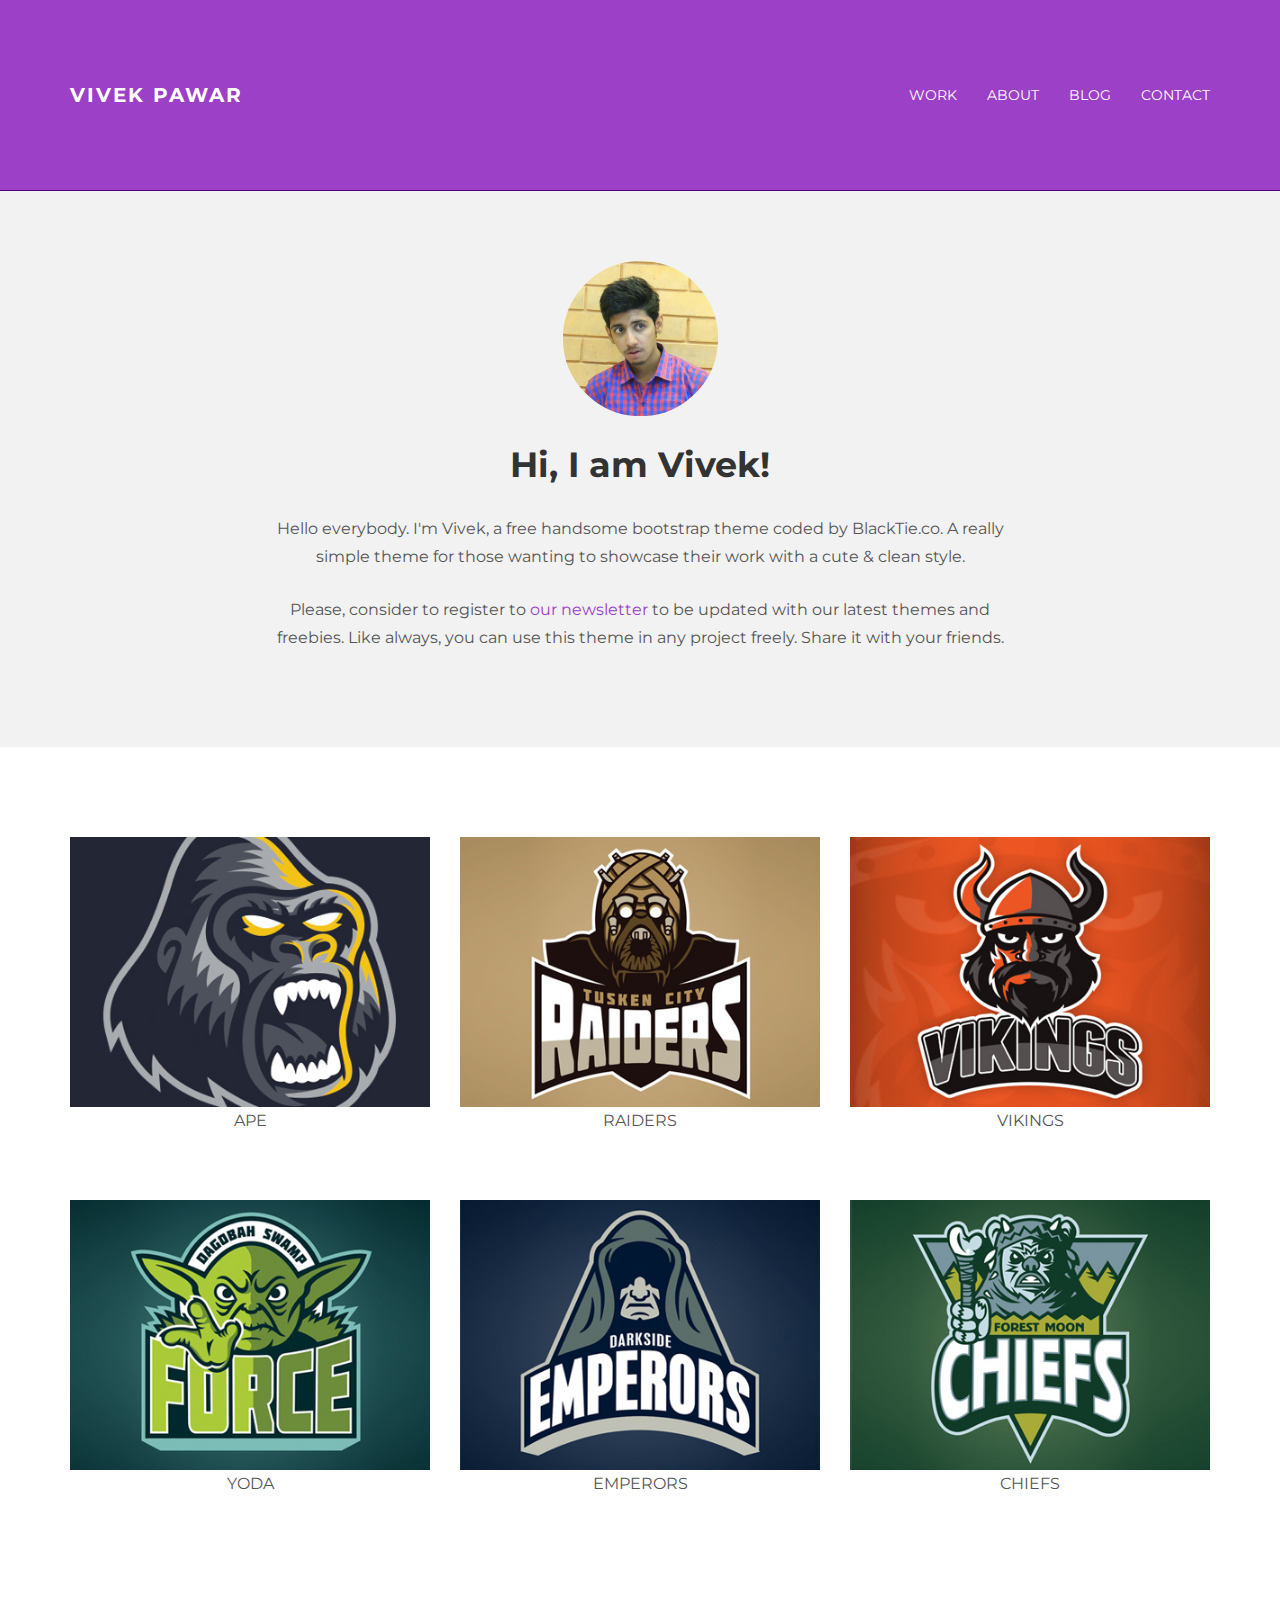
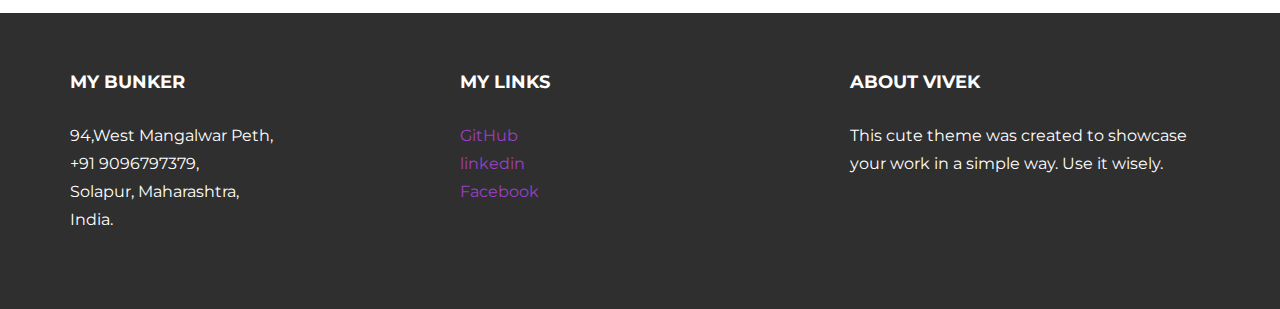
<file: index.html>
﻿<!DOCTYPE html>
<html lang="en">
  <head>
    <meta charset="utf-8">
    <meta http-equiv="X-UA-Compatible" content="IE=edge">
    <meta name="viewport" content="width=device-width, initial-scale=1.0">
    <meta name="description" content="">
    <meta name="author" content="">
    <link rel="shortcut icon" href="../../docs-assets/ico/favicon.png">

    <title>Vivek Pawar</title>

    <!-- Bootstrap core CSS -->
    <link href="assets/css/bootstrap.css" rel="stylesheet">


    <!-- Custom styles for this template -->
    <link href="assets/css/main.css" rel="stylesheet">

    <script src="https://code.jquery.com/jquery-1.10.2.min.js"></script>
    <script src="assets/js/hover.zoom.js"></script>
    <script src="assets/js/hover.zoom.conf.js"></script>

    <!-- HTML5 shim and Respond.js IE8 support of HTML5 elements and media queries -->
    <!--[if lt IE 9]>
      <script src="https://oss.maxcdn.com/libs/html5shiv/3.7.0/html5shiv.js"></script>
      <script src="https://oss.maxcdn.com/libs/respond.js/1.3.0/respond.min.js"></script>
    <![endif]-->
  </head>

  <body>

    <!-- Static navbar -->
    <div class="navbar navbar-inverse navbar-static-top">
      <div class="container">
        <div class="navbar-header">
          <button type="button" class="navbar-toggle" data-toggle="collapse" data-target=".navbar-collapse">
            <span class="icon-bar"></span>
            <span class="icon-bar"></span>
            <span class="icon-bar"></span>
          </button>
          <a class="navbar-brand" href="index.html">Vivek Pawar</a>
        </div>
        <div class="navbar-collapse collapse">
          <ul class="nav navbar-nav navbar-right">
            <li><a href="work.html">Work</a></li>
            <li><a href="about.html">About</a></li>
            <li><a href="blog.html">Blog</a></li>
            <li><a href="contact.html">Contact</a></li>
          </ul>
        </div><!--/.nav-collapse -->
      </div>
    </div>

	<!-- +++++ Welcome Section +++++ -->
	<div id="ww">
	    <div class="container">
			<div class="row">
				<div class="col-lg-8 col-lg-offset-2 centered">
					<img src="assets/img/vivek_pawar_solapur_web_developer.png" alt="Vivek">
					<h1>Hi, I am Vivek!</h1>
					<p>Hello everybody. I'm Vivek, a free handsome bootstrap theme coded by BlackTie.co. A really simple theme for those wanting to showcase their work with a cute & clean style.</p>
					<p>Please, consider to register to <a href="http://eepurl.com/IcgkX">our newsletter</a> to be updated with our latest themes and freebies. Like always, you can use this theme in any project freely. Share it with your friends.</p>
				
				</div><!-- /col-lg-8 -->
			</div><!-- /row -->
	    </div> <!-- /container -->
	</div><!-- /ww -->
	
	
	<!-- +++++ Projects Section +++++ -->
	
	<div class="container pt">
		<div class="row mt centered">	
			<div class="col-lg-4">
				<a class="zoom green" href="work01.html"><img class="img-responsive" src="assets/img/portfolio/port01.jpg" alt="" /></a>
				<p>APE</p>
			</div>
			<div class="col-lg-4">
				<a class="zoom green" href="work01.html"><img class="img-responsive" src="assets/img/portfolio/port02.jpg" alt="" /></a>
				<p>RAIDERS</p>
			</div>
			<div class="col-lg-4">
				<a class="zoom green" href="work01.html"><img class="img-responsive" src="assets/img/portfolio/port03.jpg" alt="" /></a>
				<p>VIKINGS</p>
			</div>
		</div><!-- /row -->
		<div class="row mt centered">	
			<div class="col-lg-4">
				<a class="zoom green" href="work01.html"><img class="img-responsive" src="assets/img/portfolio/port04.jpg" alt="" /></a>
				<p>YODA</p>
			</div>
			<div class="col-lg-4">
				<a class="zoom green" href="work01.html"><img class="img-responsive" src="assets/img/portfolio/port05.jpg" alt="" /></a>
				<p>EMPERORS</p>
			</div>
			<div class="col-lg-4">
				<a class="zoom green" href="work01.html"><img class="img-responsive" src="assets/img/portfolio/port06.jpg" alt="" /></a>
				<p>CHIEFS</p>
			</div>
		</div><!-- /row -->
	</div><!-- /container -->
	
	
	<!-- +++++ Footer Section +++++ -->
	
	<div id="footer">
		<div class="container">
			<div class="row">
				<div class="col-lg-4">
					<h4>My Bunker</h4>
					<p>
						94,West Mangalwar Peth,<br/>
						+91 9096797379, <br/>
						Solapur, Maharashtra,<br />
                        India.
					</p>
				</div><!-- /col-lg-4 -->
				
				<div class="col-lg-4">
					<h4>My Links</h4>
					<p>
                        <a target="_blank" href="https://github.com/iamvivekpawar">GitHub</a><br />
                        <a target="_blank" href="http://in.linkedin.com/in/iamvivek">linkedin</a><br />
                        <a target="_blank" href="https://www.facebook.com/pawarvk">Facebook</a>
					</p>
				</div><!-- /col-lg-4 -->
				
				<div class="col-lg-4">
					<h4>About Vivek</h4>
					<p>This cute theme was created to showcase your work in a simple way. Use it wisely.</p>
				</div><!-- /col-lg-4 -->
			
			</div>
		
		</div>
	</div>
	

    <!-- Bootstrap core JavaScript
    ================================================== -->
    <!-- Placed at the end of the document so the pages load faster -->
    <script src="assets/js/bootstrap.min.js"></script>
  </body>
</html>
</file>
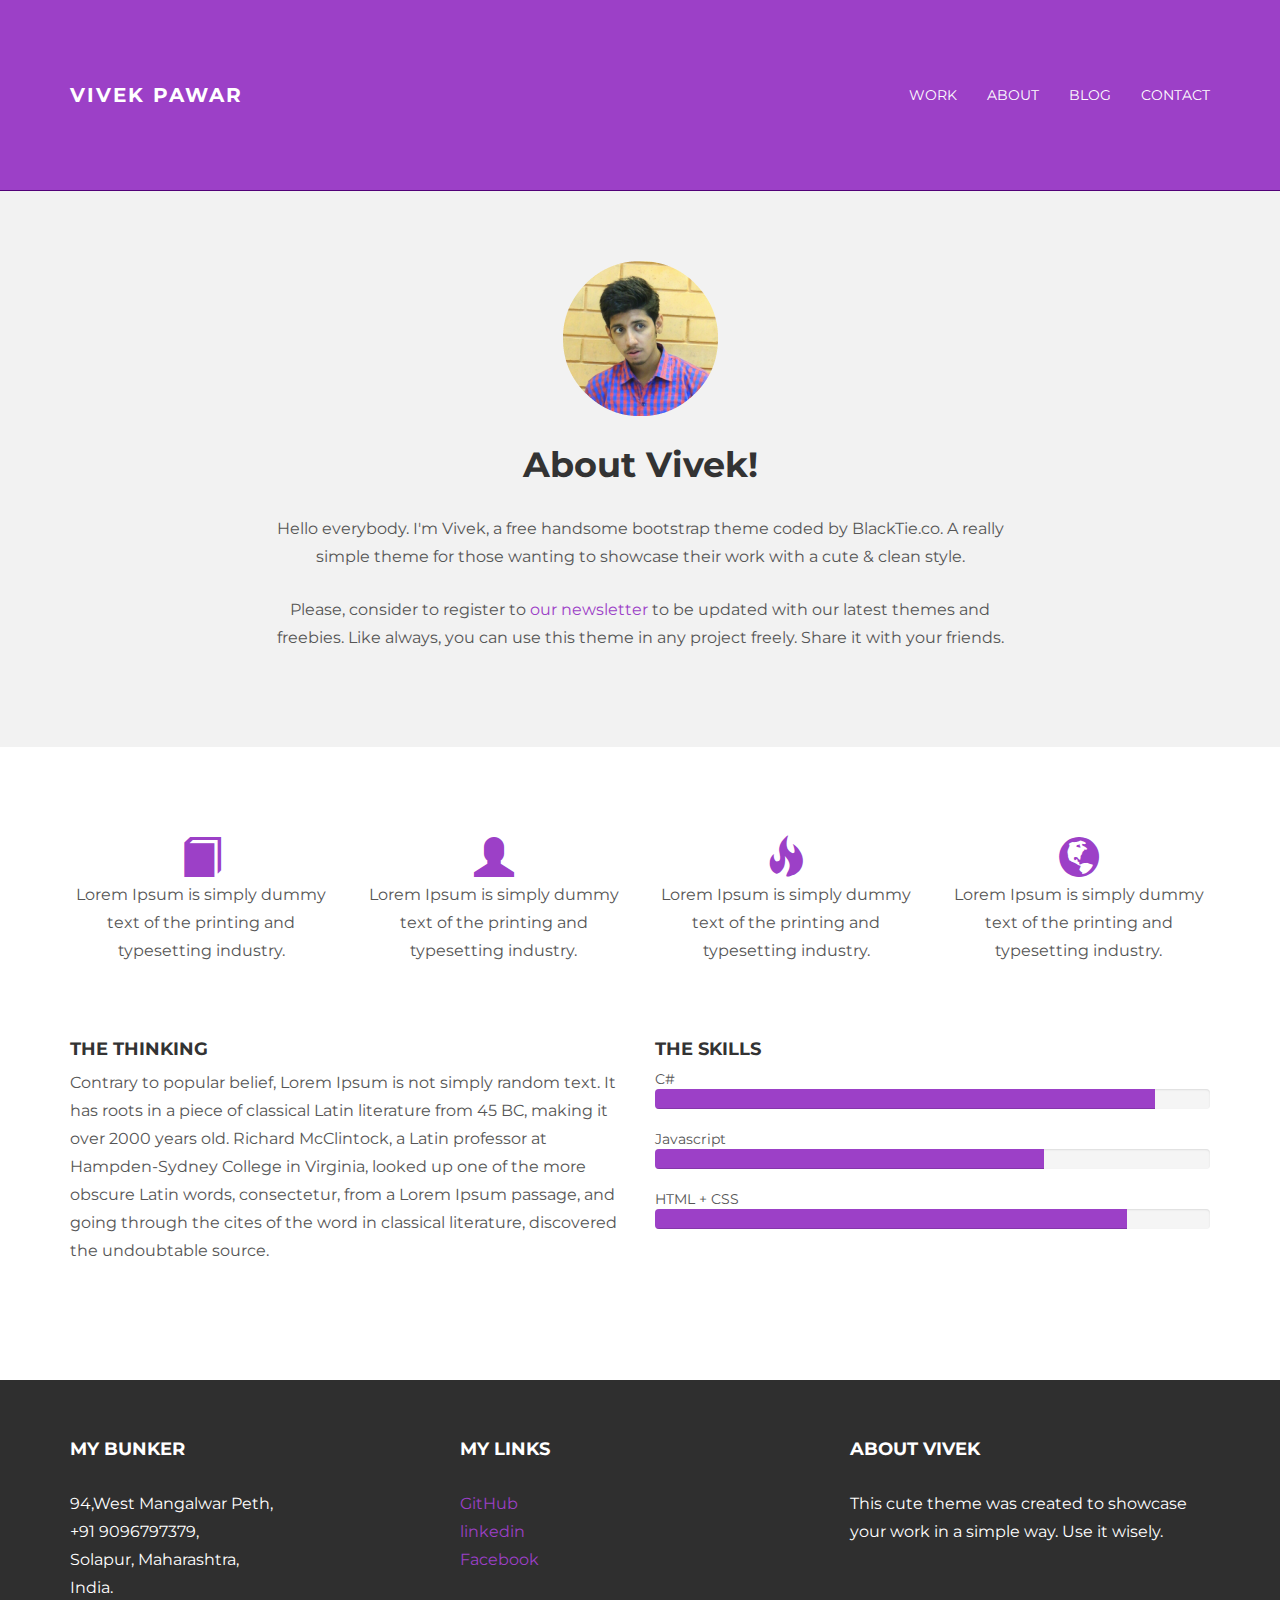
<file: about.html>
﻿<!DOCTYPE html>
<html lang="en">
  <head>
    <meta charset="utf-8">
    <meta http-equiv="X-UA-Compatible" content="IE=edge">
    <meta name="viewport" content="width=device-width, initial-scale=1.0">
    <meta name="description" content="">
    <meta name="author" content="">
    <link rel="shortcut icon" href="../../docs-assets/ico/favicon.png">

    <title>Vivek Pawar</title>

    <!-- Bootstrap core CSS -->
    <link href="assets/css/bootstrap.css" rel="stylesheet">


    <!-- Custom styles for this template -->
    <link href="assets/css/main.css" rel="stylesheet">

    <script src="https://code.jquery.com/jquery-1.10.2.min.js"></script>

    <!-- HTML5 shim and Respond.js IE8 support of HTML5 elements and media queries -->
    <!--[if lt IE 9]>
      <script src="https://oss.maxcdn.com/libs/html5shiv/3.7.0/html5shiv.js"></script>
      <script src="https://oss.maxcdn.com/libs/respond.js/1.3.0/respond.min.js"></script>
    <![endif]-->
  </head>

  <body>

    <!-- Static navbar -->
    <div class="navbar navbar-inverse navbar-static-top">
      <div class="container">
        <div class="navbar-header">
          <button type="button" class="navbar-toggle" data-toggle="collapse" data-target=".navbar-collapse">
            <span class="icon-bar"></span>
            <span class="icon-bar"></span>
            <span class="icon-bar"></span>
          </button>
          <a class="navbar-brand" href="index.html">Vivek Pawar</a>
        </div>
        <div class="navbar-collapse collapse">
          <ul class="nav navbar-nav navbar-right">
            <li><a href="work.html">Work</a></li>
            <li><a href="about.html">About</a></li>
            <li><a href="blog.html">Blog</a></li>
            <li><a href="contact.html">Contact</a></li>
          </ul>
        </div><!--/.nav-collapse -->
      </div>
    </div>

	<!-- +++++ Welcome Section +++++ -->
	<div id="ww">
	    <div class="container">
			<div class="row">
				<div class="col-lg-8 col-lg-offset-2 centered">
					<img src="assets/img/vivek_pawar_solapur_web_developer.png" alt="Vivek">
					<h1>About Vivek!</h1>
					<p>Hello everybody. I'm Vivek, a free handsome bootstrap theme coded by BlackTie.co. A really simple theme for those wanting to showcase their work with a cute & clean style.</p>
					<p>Please, consider to register to <a href="http://eepurl.com/IcgkX">our newsletter</a> to be updated with our latest themes and freebies. Like always, you can use this theme in any project freely. Share it with your friends.</p>
				
				</div><!-- /col-lg-8 -->
			</div><!-- /row -->
	    </div> <!-- /container -->
	</div><!-- /ww -->
	
	
	<!-- +++++ Information Section +++++ -->
	
	<div class="container pt">
		<div class="row mt centered">	
			<div class="col-lg-3">
				<span class="glyphicon glyphicon-book"></span>
				<p>Lorem Ipsum is simply dummy text of the printing and typesetting industry.</p>
			</div>
			
			<div class="col-lg-3">
				<span class="glyphicon glyphicon-user"></span>
				<p>Lorem Ipsum is simply dummy text of the printing and typesetting industry.</p>
			</div>

			<div class="col-lg-3">
				<span class="glyphicon glyphicon-fire"></span>
				<p>Lorem Ipsum is simply dummy text of the printing and typesetting industry.</p>
			</div>

			<div class="col-lg-3">
				<span class="glyphicon glyphicon-globe"></span>
				<p>Lorem Ipsum is simply dummy text of the printing and typesetting industry.</p>
			</div>
		</div><!-- /row -->
		
		<div class="row mt">
			<div class="col-lg-6">
				<h4>THE THINKING</h4>
				<p>Contrary to popular belief, Lorem Ipsum is not simply random text. It has roots in a piece of classical Latin literature from 45 BC, making it over 2000 years old. Richard McClintock, a Latin professor at Hampden-Sydney College in Virginia, looked up one of the more obscure Latin words, consectetur, from a Lorem Ipsum passage, and going through the cites of the word in classical literature, discovered the undoubtable source.</p>
			</div><!-- /colg-lg-6 -->
			
			<div class="col-lg-6">
				<h4>THE SKILLS</h4>
				C#
				<div class="progress">
					<div class="progress-bar progress-bar-theme" role="progressbar" aria-valuenow="80" aria-valuemin="0" aria-valuemax="100" style="width: 90%;">
						<span class="sr-only">90% Complete</span>
					</div>
				</div>

				Javascript
				<div class="progress">
					<div class="progress-bar progress-bar-theme" role="progressbar" aria-valuenow="70" aria-valuemin="0" aria-valuemax="100" style="width: 70%;">
						<span class="sr-only">70% Complete</span>
					</div>
				</div>
				
				HTML + CSS
				<div class="progress">
					<div class="progress-bar progress-bar-theme" role="progressbar" aria-valuenow="85" aria-valuemin="0" aria-valuemax="100" style="width: 85%;">
						<span class="sr-only">85% Complete</span>
					</div>
				</div>

			</div><!-- /col-lg-6 -->
		</div><!-- /row -->
	</div><!-- /container -->
	
	
	<!-- +++++ Footer Section +++++ -->
	
	<div id="footer">
		<div class="container">
			<div class="row">
				<div class="col-lg-4">
					<h4>My Bunker</h4>
					<p>
						94,West Mangalwar Peth,<br/>
						+91 9096797379, <br/>
						Solapur, Maharashtra,<br />
                        India.
					</p>
				</div><!-- /col-lg-4 -->
				
				<div class="col-lg-4">
					<h4>My Links</h4>
					<p>
                        <a target="_blank" href="https://github.com/iamvivekpawar">GitHub</a><br/>
                        <a target="_blank" href="http://in.linkedin.com/in/iamvivek">linkedin</a><br/>
                        <a target="_blank" href="https://www.facebook.com/pawarvk">Facebook</a>
					</p>
				</div><!-- /col-lg-4 -->
				
				<div class="col-lg-4">
					<h4>About Vivek</h4>
					<p>This cute theme was created to showcase your work in a simple way. Use it wisely.</p>
				</div><!-- /col-lg-4 -->
			
			</div>
		
		</div>
	</div>
	

    <!-- Bootstrap core JavaScript
    ================================================== -->
    <!-- Placed at the end of the document so the pages load faster -->
    <script src="assets/js/bootstrap.min.js"></script>
  </body>
</html>
</file>
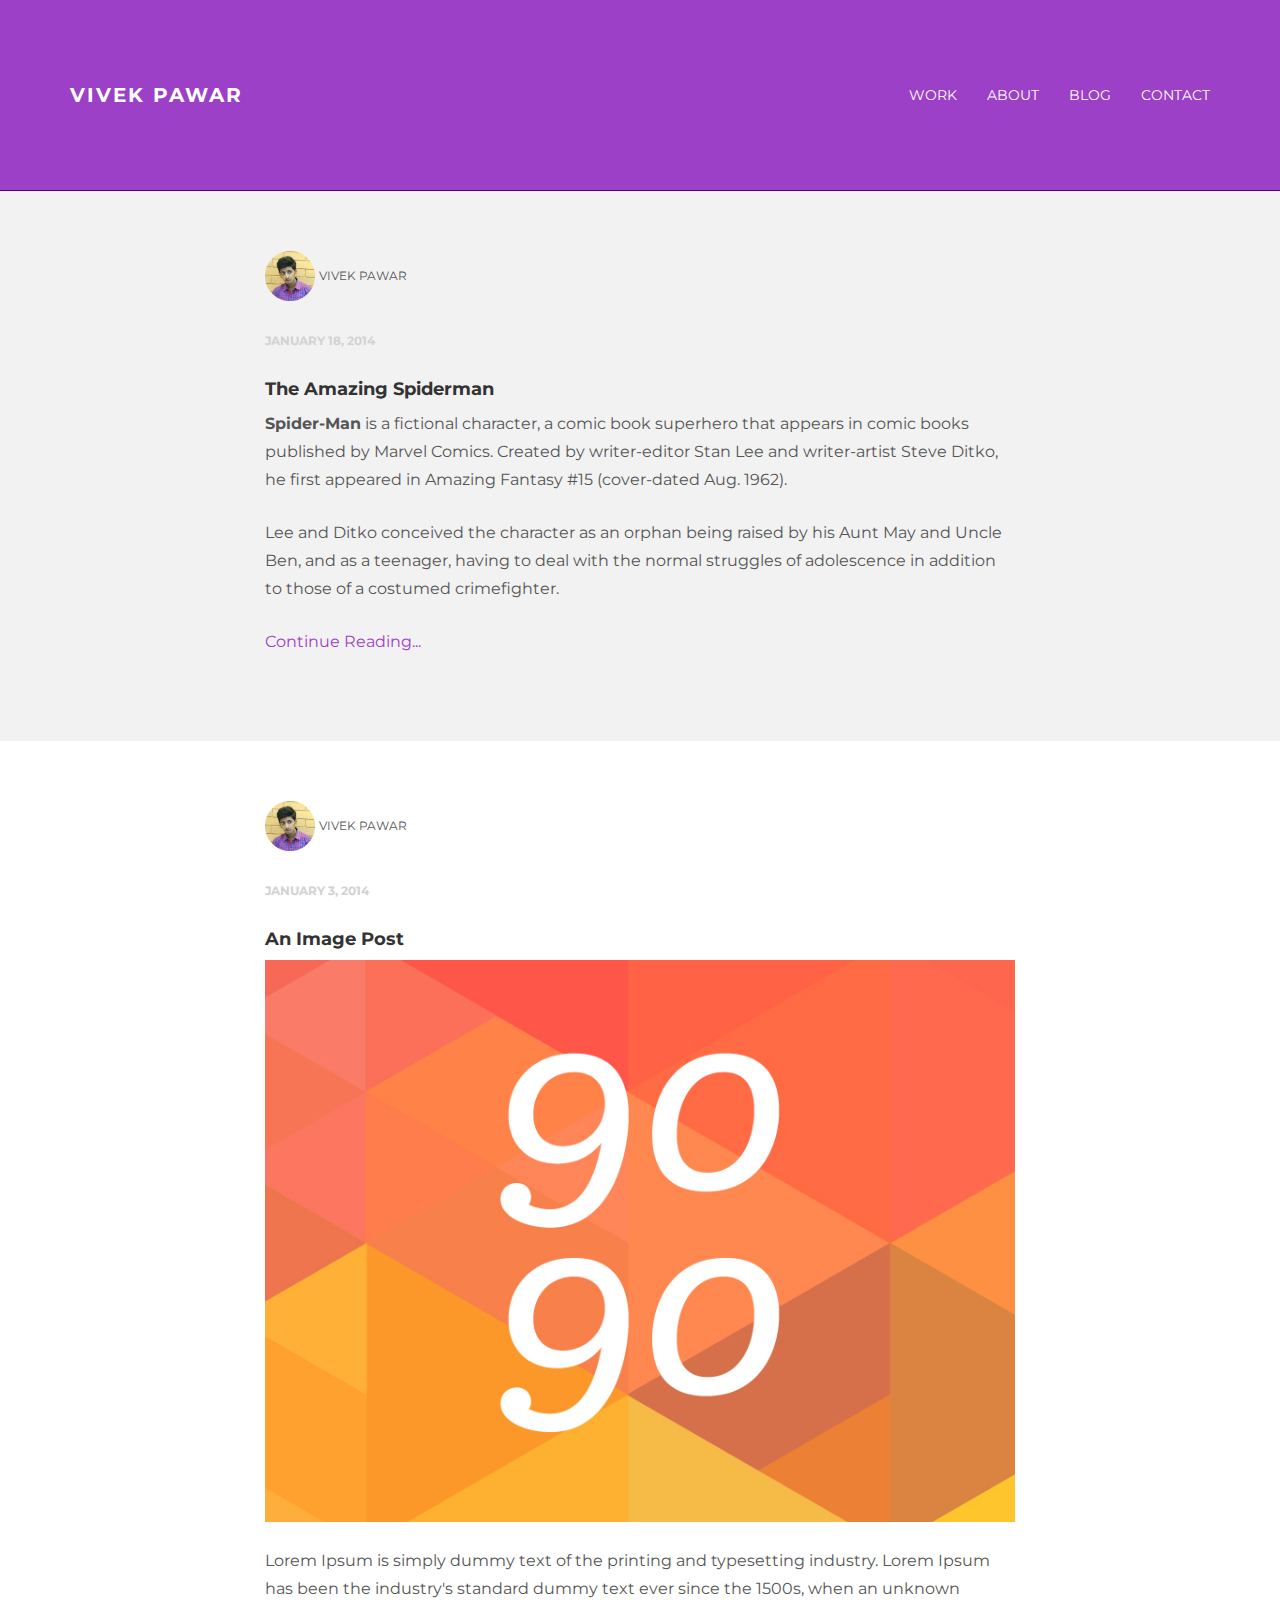
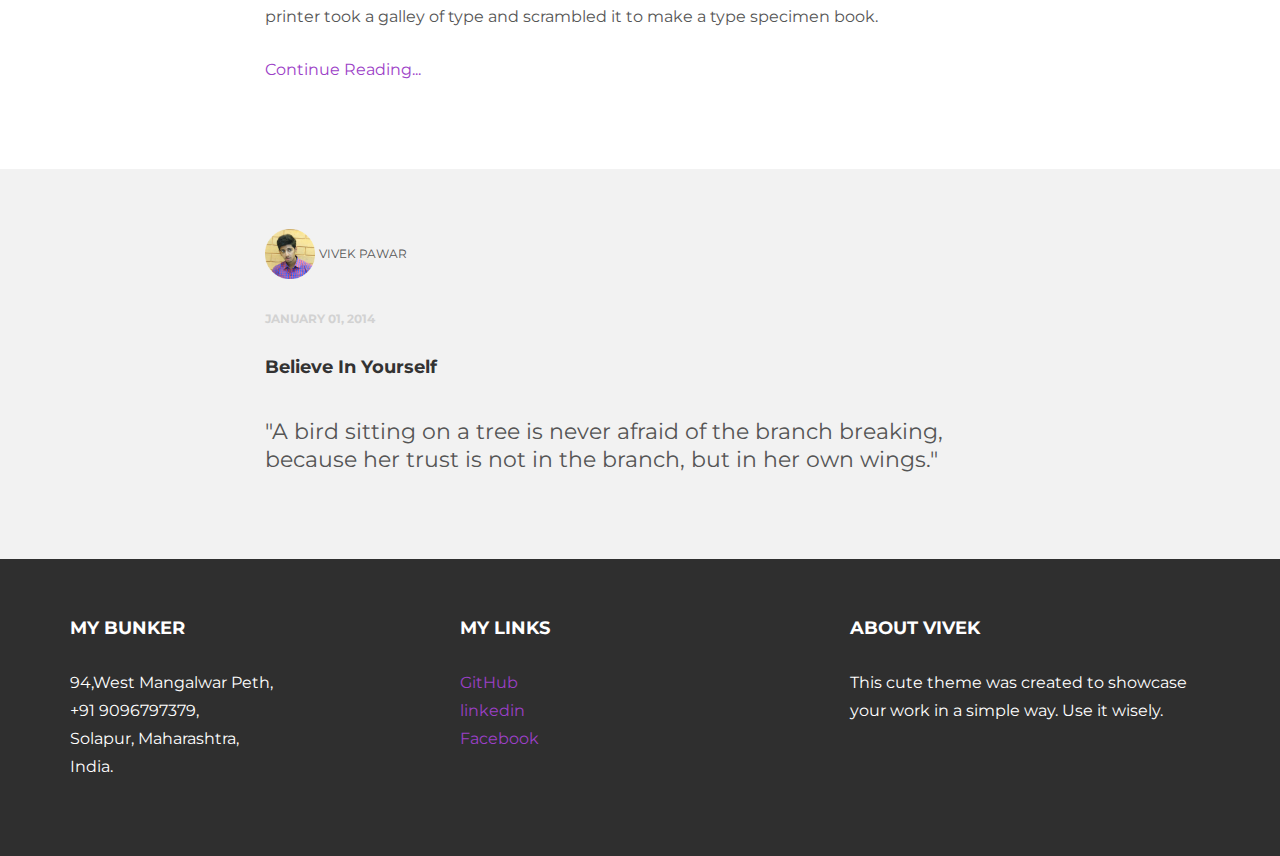
<file: blog.html>
﻿<!DOCTYPE html>
<html lang="en">
  <head>
    <meta charset="utf-8">
    <meta http-equiv="X-UA-Compatible" content="IE=edge">
    <meta name="viewport" content="width=device-width, initial-scale=1.0">
    <meta name="description" content="">
    <meta name="author" content="">
    <link rel="shortcut icon" href="../../docs-assets/ico/favicon.png">

    <title>Vivek Pawar</title>

    <!-- Bootstrap core CSS -->
    <link href="assets/css/bootstrap.css" rel="stylesheet">


    <!-- Custom styles for this template -->
    <link href="assets/css/main.css" rel="stylesheet">

    <script src="https://code.jquery.com/jquery-1.10.2.min.js"></script>

    <!-- HTML5 shim and Respond.js IE8 support of HTML5 elements and media queries -->
    <!--[if lt IE 9]>
      <script src="https://oss.maxcdn.com/libs/html5shiv/3.7.0/html5shiv.js"></script>
      <script src="https://oss.maxcdn.com/libs/respond.js/1.3.0/respond.min.js"></script>
    <![endif]-->
  </head>

  <body>

    <!-- Static navbar -->
    <div class="navbar navbar-inverse navbar-static-top">
      <div class="container">
        <div class="navbar-header">
          <button type="button" class="navbar-toggle" data-toggle="collapse" data-target=".navbar-collapse">
            <span class="icon-bar"></span>
            <span class="icon-bar"></span>
            <span class="icon-bar"></span>
          </button>
          <a class="navbar-brand" href="index.html">Vivek Pawar</a>
        </div>
        <div class="navbar-collapse collapse">
          <ul class="nav navbar-nav navbar-right">
            <li><a href="work.html">Work</a></li>
            <li><a href="about.html">About</a></li>
            <li><a href="blog.html">Blog</a></li>
            <li><a href="contact.html">Contact</a></li>
          </ul>
        </div><!--/.nav-collapse -->
      </div>
    </div>

	<!-- +++++ Posts Lists +++++ -->
	<!-- +++++ First Post +++++ -->
	<div id="grey">
	    <div class="container">
			<div class="row">
				<div class="col-lg-8 col-lg-offset-2">
					<p><img src="assets/img/vivek_pawar_solapur_web_developer.png" width="50px" height="50px"> <ba>Vivek Pawar</ba></p>
					<p><bd>January 18, 2014</bd></p>
					<h4>The Amazing Spiderman</h4>
					<p><b>Spider-Man</b> is a fictional character, a comic book superhero that appears in comic books published by Marvel Comics. Created by writer-editor Stan Lee and writer-artist Steve Ditko, he first appeared in Amazing Fantasy #15 (cover-dated Aug. 1962). </p>
					<p>Lee and Ditko conceived the character as an orphan being raised by his Aunt May and Uncle Ben, and as a teenager, having to deal with the normal struggles of adolescence in addition to those of a costumed crimefighter.</p>
					<p><a href="blog01.html">Continue Reading...</a></p>
				</div>

			</div><!-- /row -->
	    </div> <!-- /container -->
	</div><!-- /grey -->
	
	<!-- +++++ Second Post +++++ -->
	<div id="white">
	    <div class="container">
			<div class="row">
				<div class="col-lg-8 col-lg-offset-2">
					<p><img src="assets/img/vivek_pawar_solapur_web_developer.png" width="50px" height="50px"> <ba>Vivek Pawar</ba></p>
					<p><bd>January 3, 2014</bd></p>
					<h4>An Image Post</h4>
					<p><img class="img-responsive" src="assets/img/blog01.jpg" alt=""></p>
					<p>Lorem Ipsum is simply dummy text of the printing and typesetting industry. Lorem Ipsum has been the industry's standard dummy text ever since the 1500s, when an unknown printer took a galley of type and scrambled it to make a type specimen book.</p>
					<p><a href="blog01.html">Continue Reading...</a></p>
				</div>

			</div><!-- /row -->
	    </div> <!-- /container -->
	</div><!-- /white -->
	
	<!-- +++++ Third Post +++++ -->
	<div id="grey">
	    <div class="container">
			<div class="row">
				<div class="col-lg-8 col-lg-offset-2">
					<p><img src="assets/img/vivek_pawar_solapur_web_developer.png" width="50px" height="50px"> <ba>Vivek Pawar</ba></p>
					<p><bd>January 01, 2014</bd></p>
					<h4>Believe In Yourself</h4>
					<p class="bq">"A bird sitting on a tree is never afraid of the branch breaking, because her trust is not in the branch, but in her own wings."</p>
				</div>

			</div><!-- /row -->
	    </div> <!-- /container -->
	</div><!-- /grey -->
	
	
	
	<!-- +++++ Footer Section +++++ -->
	
	<div id="footer">
		<div class="container">
			<div class="row">
				<div class="col-lg-4">
					<h4>My Bunker</h4>
					<p>
						94,West Mangalwar Peth,<br/>
						+91 9096797379, <br/>
						Solapur, Maharashtra,<br />
                        India.
					</p>
				</div><!-- /col-lg-4 -->
				
				<div class="col-lg-4">
					<h4>My Links</h4>
					<p>
						<a target="_blank" href="https://github.com/iamvivekpawar">GitHub</a><br/>
                        <a target="_blank" href="http://in.linkedin.com/in/iamvivek">linkedin</a><br/>
                        <a target="_blank" href="https://www.facebook.com/pawarvk">Facebook</a>
					</p>
				</div><!-- /col-lg-4 -->
				
				<div class="col-lg-4">
					<h4>About Vivek</h4>
					<p>This cute theme was created to showcase your work in a simple way. Use it wisely.</p>
				</div><!-- /col-lg-4 -->
			
			</div>
		
		</div>
	</div>
	

    <!-- Bootstrap core JavaScript
    ================================================== -->
    <!-- Placed at the end of the document so the pages load faster -->
    <script src="assets/js/bootstrap.min.js"></script>
  </body>
</html>
</file>
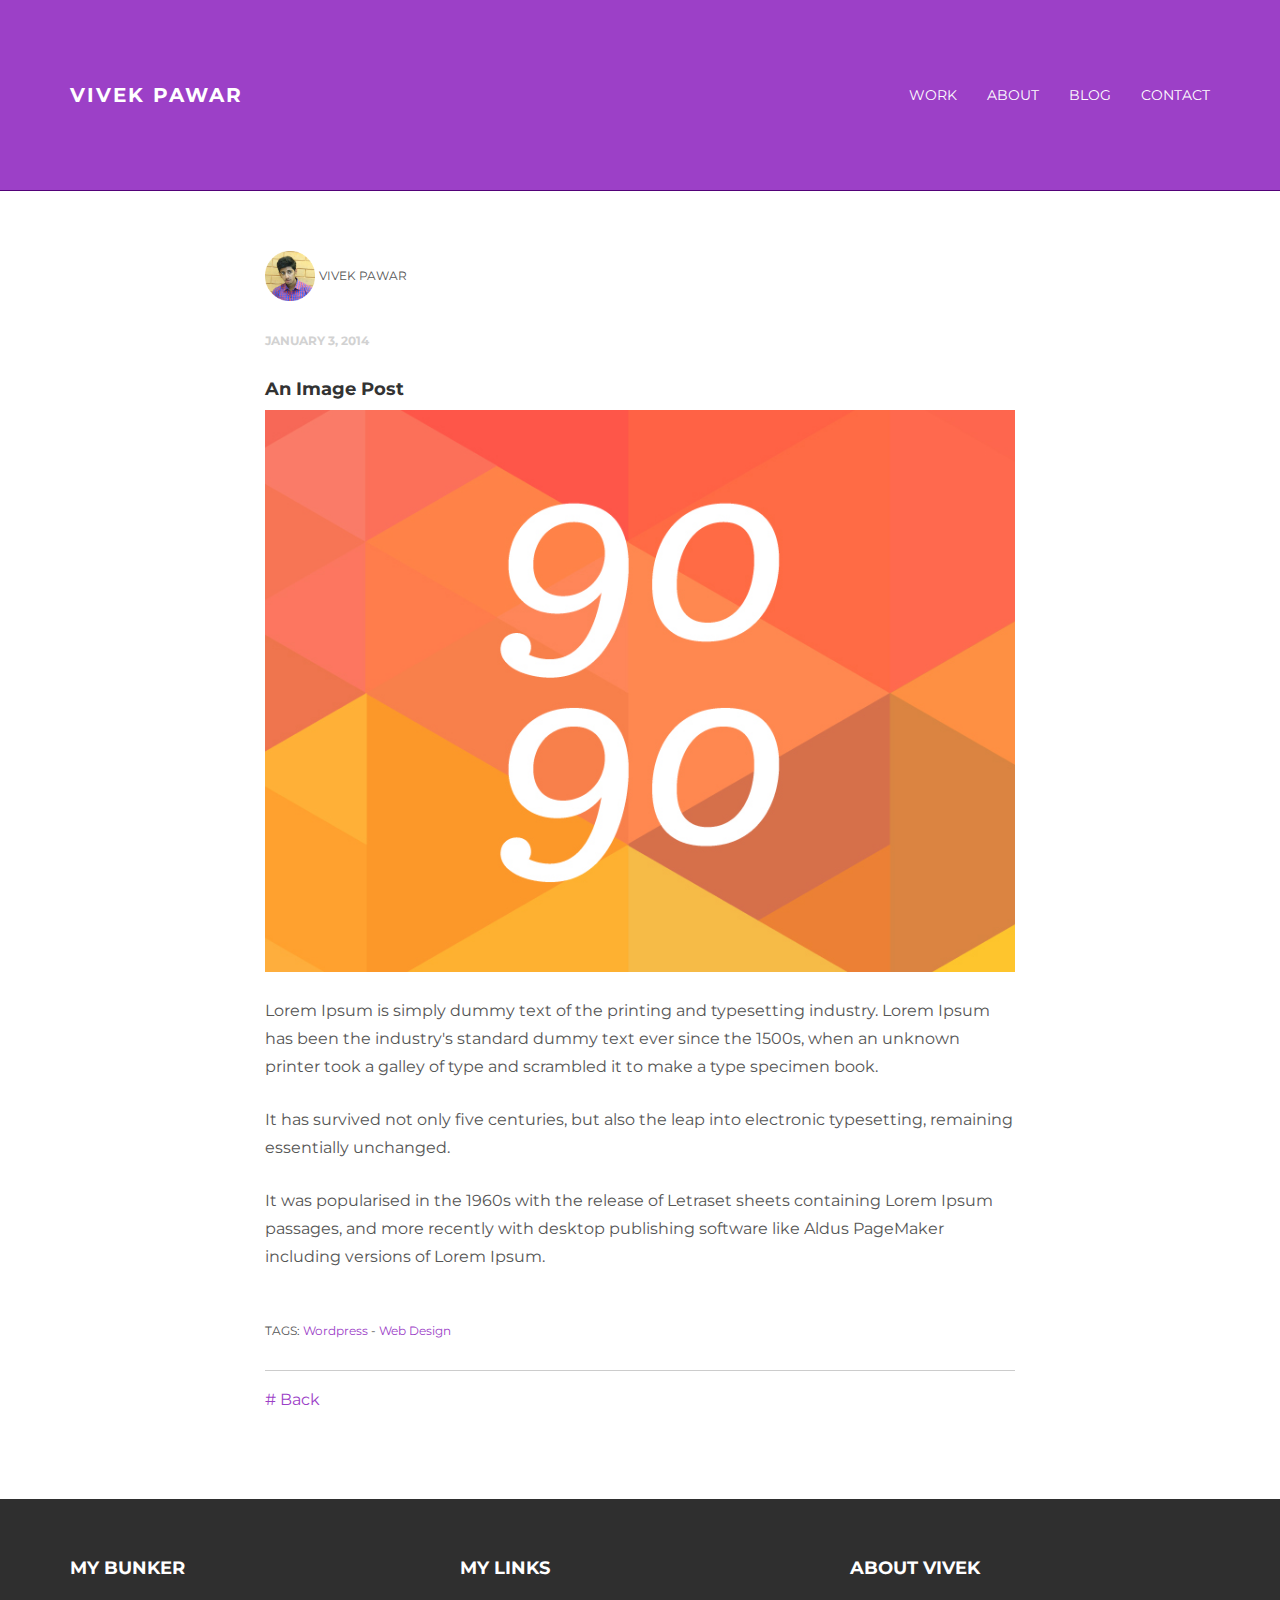
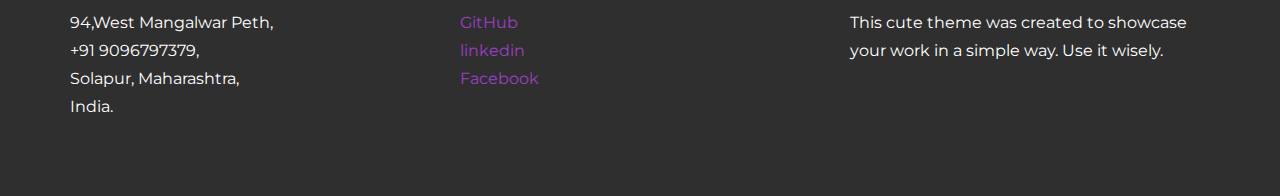
<file: blog01.html>
﻿<!DOCTYPE html>
<html lang="en">
  <head>
    <meta charset="utf-8">
    <meta http-equiv="X-UA-Compatible" content="IE=edge">
    <meta name="viewport" content="width=device-width, initial-scale=1.0">
    <meta name="description" content="">
    <meta name="author" content="">
    <link rel="shortcut icon" href="../../docs-assets/ico/favicon.png">

    <title>Vivek - Free Bootstrap Theme </title>

    <!-- Bootstrap core CSS -->
    <link href="assets/css/bootstrap.css" rel="stylesheet">


    <!-- Custom styles for this template -->
    <link href="assets/css/main.css" rel="stylesheet">

    <script src="https://code.jquery.com/jquery-1.10.2.min.js"></script>

    <!-- HTML5 shim and Respond.js IE8 support of HTML5 elements and media queries -->
    <!--[if lt IE 9]>
      <script src="https://oss.maxcdn.com/libs/html5shiv/3.7.0/html5shiv.js"></script>
      <script src="https://oss.maxcdn.com/libs/respond.js/1.3.0/respond.min.js"></script>
    <![endif]-->
  </head>

  <body>

    <!-- Static navbar -->
    <div class="navbar navbar-inverse navbar-static-top">
      <div class="container">
        <div class="navbar-header">
          <button type="button" class="navbar-toggle" data-toggle="collapse" data-target=".navbar-collapse">
            <span class="icon-bar"></span>
            <span class="icon-bar"></span>
            <span class="icon-bar"></span>
          </button>
          <a class="navbar-brand" href="index.html">Vivek Pawar</a>
        </div>
        <div class="navbar-collapse collapse">
          <ul class="nav navbar-nav navbar-right">
            <li><a href="work.html">Work</a></li>
            <li><a href="about.html">About</a></li>
            <li><a href="blog.html">Blog</a></li>
            <li><a href="contact.html">Contact</a></li>
          </ul>
        </div><!--/.nav-collapse -->
      </div>
    </div>

	
	<!-- +++++ Post +++++ -->
	<div id="white">
	    <div class="container">
			<div class="row">
				<div class="col-lg-8 col-lg-offset-2">
					<p><img src="assets/img/vivek_pawar_solapur_web_developer.png" width="50px" height="50px"> <ba>Vivek Pawar</ba></p>
					<p><bd>January 3, 2014</bd></p>
					<h4>An Image Post</h4>
					<p><img class="img-responsive" src="assets/img/blog01.jpg" alt=""></p>
					<p>Lorem Ipsum is simply dummy text of the printing and typesetting industry. Lorem Ipsum has been the industry's standard dummy text ever since the 1500s, when an unknown printer took a galley of type and scrambled it to make a type specimen book.</p>
					<p>It has survived not only five centuries, but also the leap into electronic typesetting, remaining essentially unchanged.</p>
					<p>It was popularised in the 1960s with the release of Letraset sheets containing Lorem Ipsum passages, and more recently with desktop publishing software like Aldus PageMaker including versions of Lorem Ipsum.</p>
					<br>
					<p><bt>TAGS: <a href="#">Wordpress</a> - <a href="#">Web Design</a></bt></p>
					<hr>
					<p><a href="blog.html"># Back</a></p>
				</div>

			</div><!-- /row -->
	    </div> <!-- /container -->
	</div><!-- /white -->
	
	
	
	
	<!-- +++++ Footer Section +++++ -->
	
	<div id="footer">
		<div class="container">
			<div class="row">
				<div class="col-lg-4">
					<h4>My Bunker</h4>
					<p>
						94,West Mangalwar Peth,<br/>
						+91 9096797379, <br/>
						Solapur, Maharashtra,<br />
                        India.
					</p>
				</div><!-- /col-lg-4 -->
				
				<div class="col-lg-4">
					<h4>My Links</h4>
					<p>
						<a target="_blank" href="https://github.com/iamvivekpawar">GitHub</a><br/>
                        <a target="_blank" href="http://in.linkedin.com/in/iamvivek">linkedin</a><br/>
                        <a target="_blank" href="https://www.facebook.com/pawarvk">Facebook</a>
					</p>
				</div><!-- /col-lg-4 -->
				
				<div class="col-lg-4">
					<h4>About Vivek</h4>
					<p>This cute theme was created to showcase your work in a simple way. Use it wisely.</p>
				</div><!-- /col-lg-4 -->
			
			</div>
		
		</div>
	</div>
	

    <!-- Bootstrap core JavaScript
    ================================================== -->
    <!-- Placed at the end of the document so the pages load faster -->
    <script src="assets/js/bootstrap.min.js"></script>
  </body>
</html>
</file>
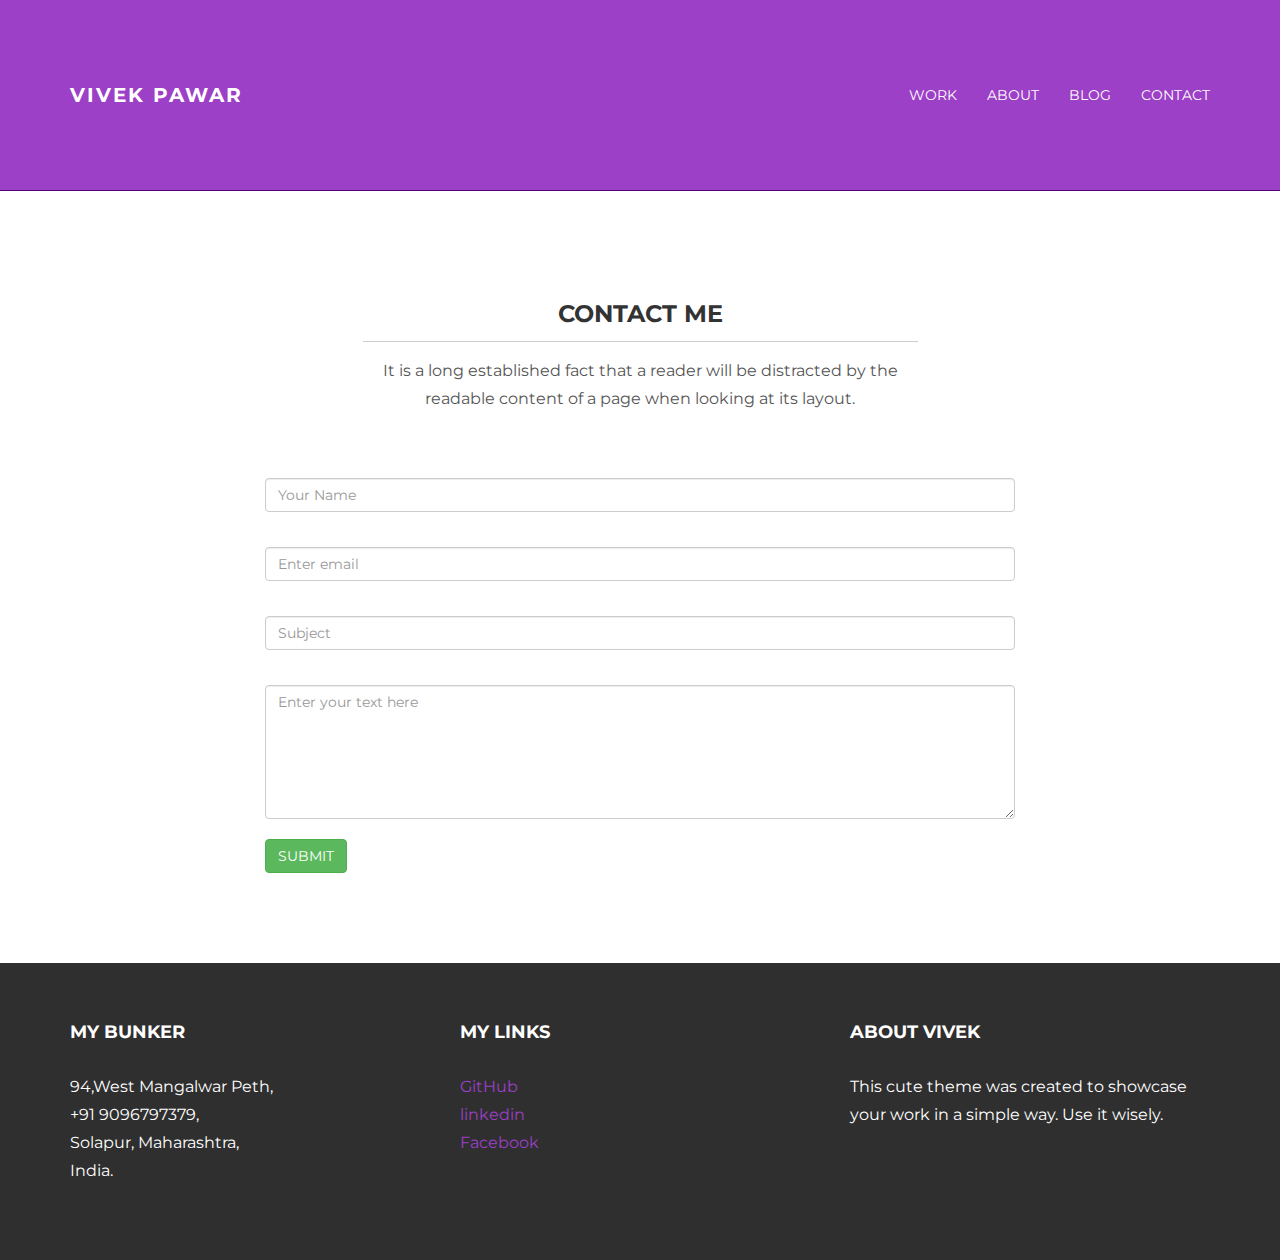
<file: contact.html>
﻿<!DOCTYPE html>
<html lang="en">
  <head>
    <meta charset="utf-8">
    <meta http-equiv="X-UA-Compatible" content="IE=edge">
    <meta name="viewport" content="width=device-width, initial-scale=1.0">
    <meta name="description" content="">
    <meta name="author" content="">
    <link rel="shortcut icon" href="../../docs-assets/ico/favicon.png">

    <title>Vivek Pawar</title>

    <!-- Bootstrap core CSS -->
    <link href="assets/css/bootstrap.css" rel="stylesheet">


    <!-- Custom styles for this template -->
    <link href="assets/css/main.css" rel="stylesheet">

    <script src="https://code.jquery.com/jquery-1.10.2.min.js"></script>
    <script src="assets/js/hover.zoom.js"></script>
    <script src="assets/js/hover.zoom.conf.js"></script>

    <!-- HTML5 shim and Respond.js IE8 support of HTML5 elements and media queries -->
    <!--[if lt IE 9]>
      <script src="https://oss.maxcdn.com/libs/html5shiv/3.7.0/html5shiv.js"></script>
      <script src="https://oss.maxcdn.com/libs/respond.js/1.3.0/respond.min.js"></script>
    <![endif]-->
  </head>

  <body>

    <!-- Static navbar -->
    <div class="navbar navbar-inverse navbar-static-top">
      <div class="container">
        <div class="navbar-header">
          <button type="button" class="navbar-toggle" data-toggle="collapse" data-target=".navbar-collapse">
            <span class="icon-bar"></span>
            <span class="icon-bar"></span>
            <span class="icon-bar"></span>
          </button>
          <a class="navbar-brand" href="index.html">Vivek Pawar</a>
        </div>
        <div class="navbar-collapse collapse">
          <ul class="nav navbar-nav navbar-right">
            <li><a href="work.html">Work</a></li>
            <li><a href="about.html">About</a></li>
            <li><a href="blog.html">Blog</a></li>
            <li><a href="contact.html">Contact</a></li>
          </ul>
        </div><!--/.nav-collapse -->
      </div>
    </div>
	
	
	<!-- +++++ Contact Section +++++ -->
	
	<div class="container pt">
		<div class="row mt">
			<div class="col-lg-6 col-lg-offset-3 centered">
				<h3>CONTACT ME</h3>
				<hr>
				<p>It is a long established fact that a reader will be distracted by the readable content of a page when looking at its layout.</p>
			</div>
		</div>
		<div class="row mt">	
			<div class="col-lg-8 col-lg-offset-2">
				<form role="form">
				  <div class="form-group">
				    <input type="name" class="form-control" id="NameInputEmail1" placeholder="Your Name">
				    <br>
				  </div>
				  <div class="form-group">
				    <input type="email" class="form-control" id="exampleInputEmail1" placeholder="Enter email">
				    <br>
				  </div>
				  <div class="form-group">
				    <input type="email" class="form-control" id="subjectEmail1" placeholder="Subject">
				    <br>
				  </div>
				  <textarea class="form-control" rows="6" placeholder="Enter your text here"></textarea>
				    <br>
				  <button type="submit" class="btn btn-success">SUBMIT</button>
				</form>    			
			</div>
		</div><!-- /row -->
	</div><!-- /container -->
	
	
	<!-- +++++ Footer Section +++++ -->
	
	<div id="footer">
		<div class="container">
			<div class="row">
				<div class="col-lg-4">
					<h4>My Bunker</h4>
					<p>
						94,West Mangalwar Peth,<br/>
						+91 9096797379, <br/>
						Solapur, Maharashtra,<br />
                        India.
					</p>
				</div><!-- /col-lg-4 -->
				
				<div class="col-lg-4">
					<h4>My Links</h4>
					<p>
						<a target="_blank" href="https://github.com/iamvivekpawar">GitHub</a><br/>
                        <a target="_blank" href="http://in.linkedin.com/in/iamvivek">linkedin</a><br/>
                        <a target="_blank" href="https://www.facebook.com/pawarvk">Facebook</a>
					</p>
				</div><!-- /col-lg-4 -->
				
				<div class="col-lg-4">
					<h4>About Vivek</h4>
					<p>This cute theme was created to showcase your work in a simple way. Use it wisely.</p>
				</div><!-- /col-lg-4 -->
			
			</div>
		
		</div>
	</div>
	

    <!-- Bootstrap core JavaScript
    ================================================== -->
    <!-- Placed at the end of the document so the pages load faster -->
    <script src="assets/js/bootstrap.min.js"></script>
  </body>
</html>
</file>
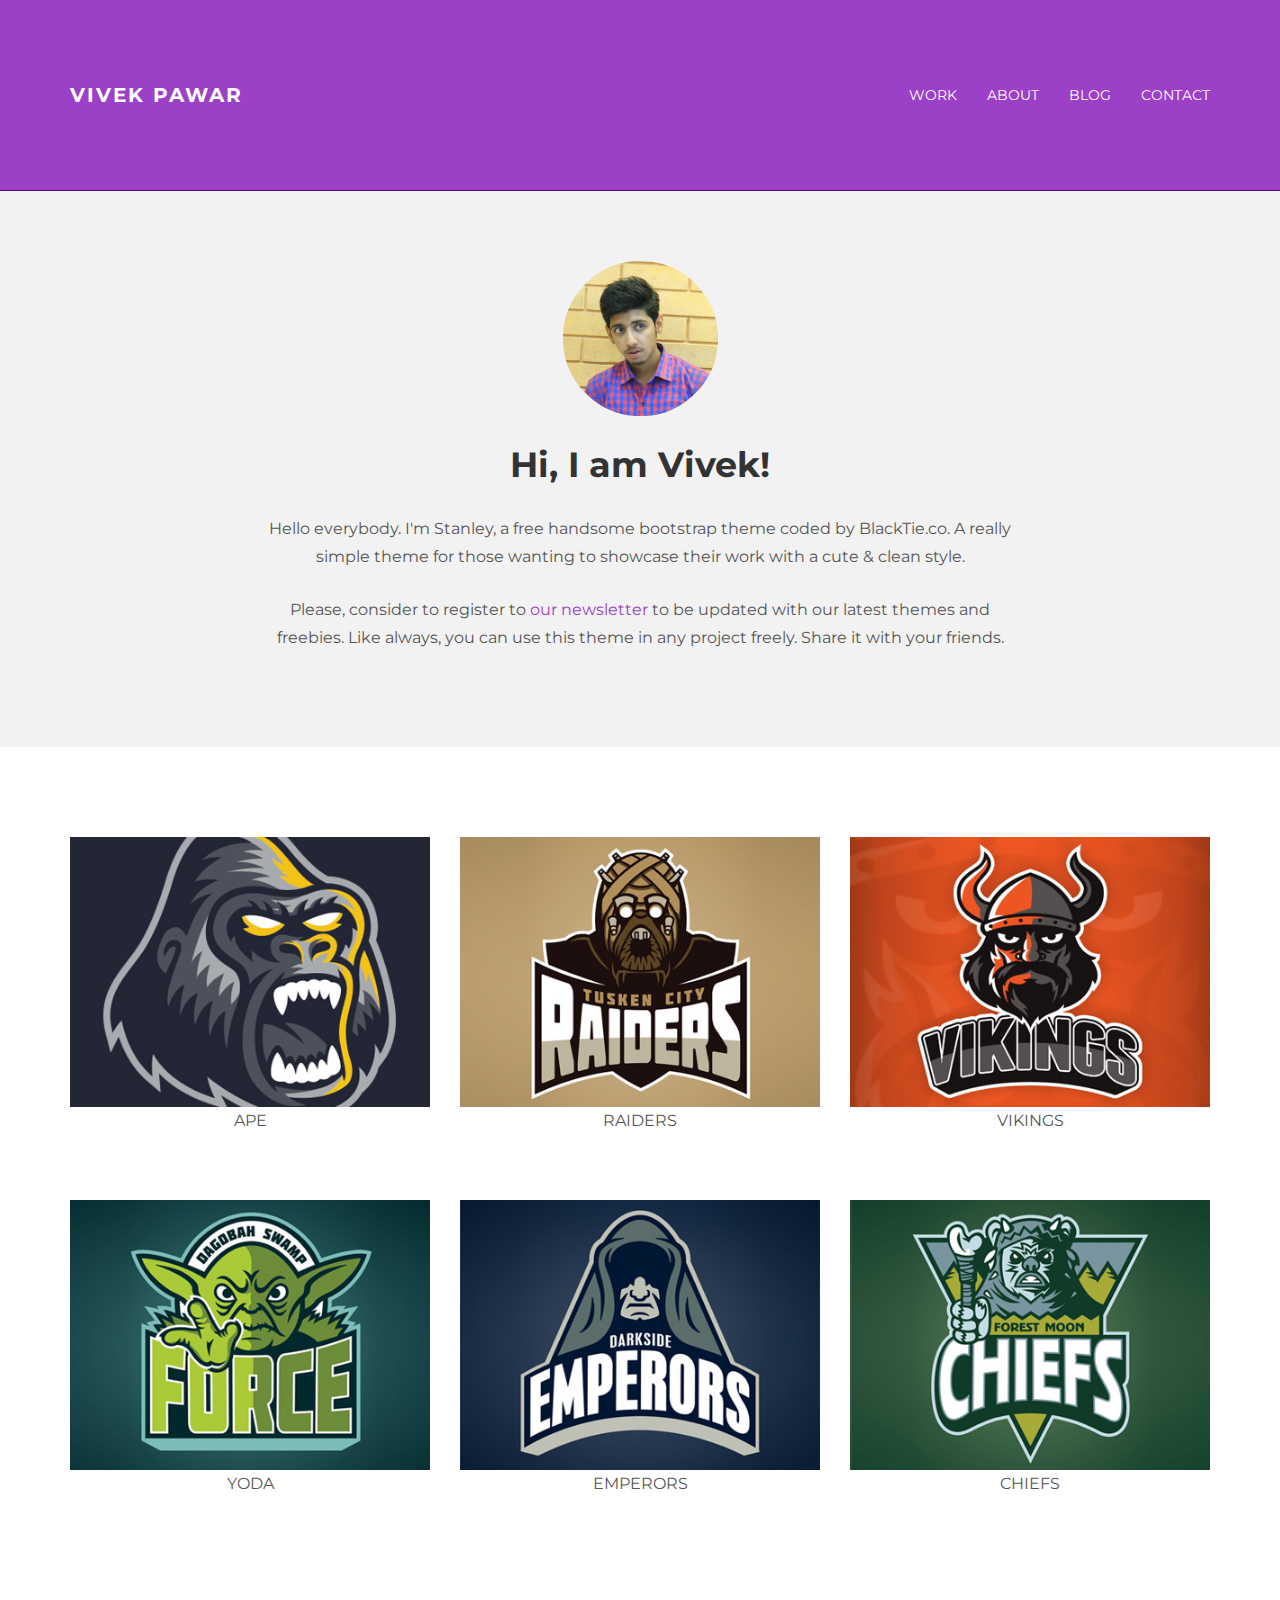
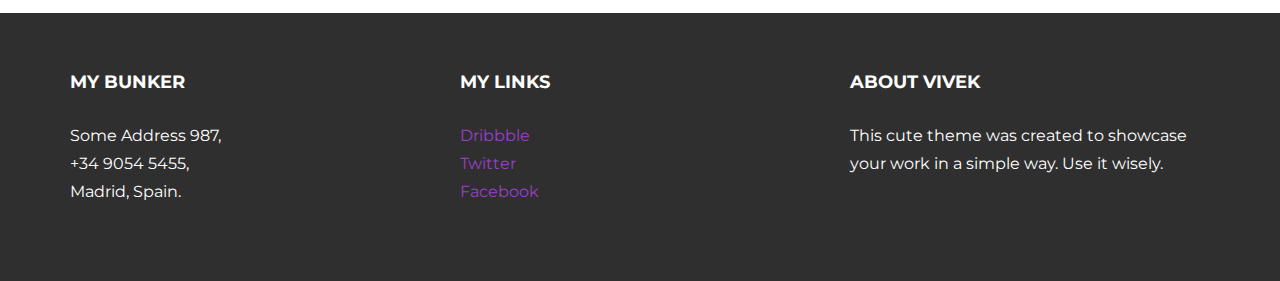
<file: index11.html>
﻿<!DOCTYPE html>
<html lang="en">
  <head>
    <meta charset="utf-8">
    <meta http-equiv="X-UA-Compatible" content="IE=edge">
    <meta name="viewport" content="width=device-width, initial-scale=1.0">
    <meta name="description" content="">
    <meta name="author" content="">
    <link rel="shortcut icon" href="../../docs-assets/ico/favicon.png">

    <title>Vivek Pawar</title>

    <!-- Bootstrap core CSS -->
    <link href="assets/css/bootstrap.css" rel="stylesheet">


    <!-- Custom styles for this template -->
    <link href="assets/css/main.css" rel="stylesheet">

    <script src="https://code.jquery.com/jquery-1.10.2.min.js"></script>
    <script src="assets/js/hover.zoom.js"></script>
    <script src="assets/js/hover.zoom.conf.js"></script>

    <!-- HTML5 shim and Respond.js IE8 support of HTML5 elements and media queries -->
    <!--[if lt IE 9]>
      <script src="https://oss.maxcdn.com/libs/html5shiv/3.7.0/html5shiv.js"></script>
      <script src="https://oss.maxcdn.com/libs/respond.js/1.3.0/respond.min.js"></script>
    <![endif]-->
  </head>

  <body>

    <!-- Static navbar -->
    <div class="navbar navbar-inverse navbar-static-top">
      <div class="container">
        <div class="navbar-header">
          <button type="button" class="navbar-toggle" data-toggle="collapse" data-target=".navbar-collapse">
            <span class="icon-bar"></span>
            <span class="icon-bar"></span>
            <span class="icon-bar"></span>
          </button>
          <a class="navbar-brand" href="index.html">Vivek Pawar</a>
        </div>
        <div class="navbar-collapse collapse">
          <ul class="nav navbar-nav navbar-right">
            <li><a href="work.html">Work</a></li>
            <li><a href="about.html">About</a></li>
            <li><a href="blog.html">Blog</a></li>
            <li><a href="contact.html">Contact</a></li>
          </ul>
        </div><!--/.nav-collapse -->
      </div>
    </div>

	<!-- +++++ Welcome Section +++++ -->
	<div id="ww">
	    <div class="container">
			<div class="row">
				<div class="col-lg-8 col-lg-offset-2 centered">
					<img src="assets/img/user.png" alt="Stanley">
					<h1>Hi, I am Vivek!</h1>
					<p>Hello everybody. I'm Stanley, a free handsome bootstrap theme coded by BlackTie.co. A really simple theme for those wanting to showcase their work with a cute & clean style.</p>
					<p>Please, consider to register to <a href="http://eepurl.com/IcgkX">our newsletter</a> to be updated with our latest themes and freebies. Like always, you can use this theme in any project freely. Share it with your friends.</p>
				
				</div><!-- /col-lg-8 -->
			</div><!-- /row -->
	    </div> <!-- /container -->
	</div><!-- /ww -->
	
	
	<!-- +++++ Projects Section +++++ -->
	
	<div class="container pt">
		<div class="row mt centered">	
			<div class="col-lg-4">
				<a class="zoom green" href="work01.html"><img class="img-responsive" src="assets/img/portfolio/port01.jpg" alt="" /></a>
				<p>APE</p>
			</div>
			<div class="col-lg-4">
				<a class="zoom green" href="work01.html"><img class="img-responsive" src="assets/img/portfolio/port02.jpg" alt="" /></a>
				<p>RAIDERS</p>
			</div>
			<div class="col-lg-4">
				<a class="zoom green" href="work01.html"><img class="img-responsive" src="assets/img/portfolio/port03.jpg" alt="" /></a>
				<p>VIKINGS</p>
			</div>
		</div><!-- /row -->
		<div class="row mt centered">	
			<div class="col-lg-4">
				<a class="zoom green" href="work01.html"><img class="img-responsive" src="assets/img/portfolio/port04.jpg" alt="" /></a>
				<p>YODA</p>
			</div>
			<div class="col-lg-4">
				<a class="zoom green" href="work01.html"><img class="img-responsive" src="assets/img/portfolio/port05.jpg" alt="" /></a>
				<p>EMPERORS</p>
			</div>
			<div class="col-lg-4">
				<a class="zoom green" href="work01.html"><img class="img-responsive" src="assets/img/portfolio/port06.jpg" alt="" /></a>
				<p>CHIEFS</p>
			</div>
		</div><!-- /row -->
	</div><!-- /container -->
	
	
	<!-- +++++ Footer Section +++++ -->
	
	<div id="footer">
		<div class="container">
			<div class="row">
				<div class="col-lg-4">
					<h4>My Bunker</h4>
					<p>
						Some Address 987,<br/>
						+34 9054 5455, <br/>
						Madrid, Spain.
					</p>
				</div><!-- /col-lg-4 -->
				
				<div class="col-lg-4">
					<h4>My Links</h4>
					<p>
						<a href="#">Dribbble</a><br/>
						<a href="#">Twitter</a><br/>
						<a href="#">Facebook</a>
					</p>
				</div><!-- /col-lg-4 -->
				
				<div class="col-lg-4">
					<h4>About Vivek</h4>
					<p>This cute theme was created to showcase your work in a simple way. Use it wisely.</p>
				</div><!-- /col-lg-4 -->
			
			</div>
		
		</div>
	</div>
	

    <!-- Bootstrap core JavaScript
    ================================================== -->
    <!-- Placed at the end of the document so the pages load faster -->
    <script src="assets/js/bootstrap.min.js"></script>
  </body>
</html>
</file>
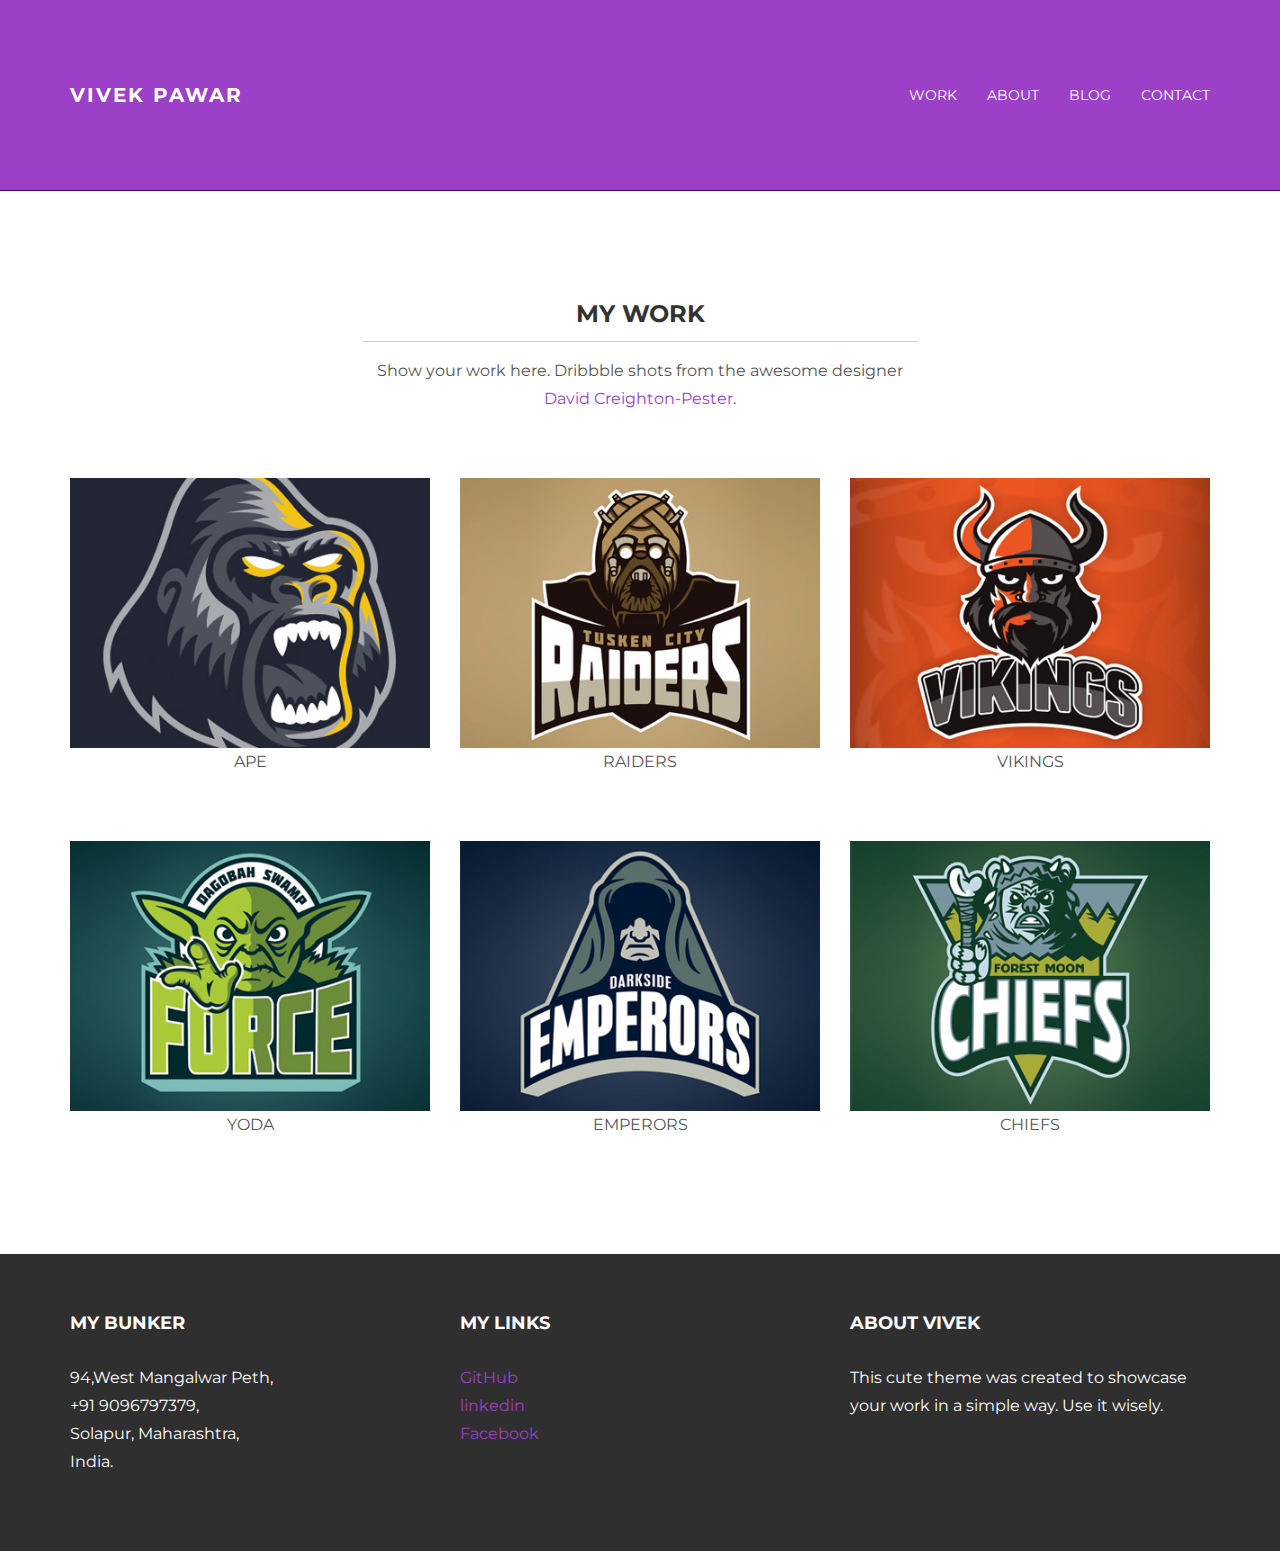
<file: work.html>
﻿<!DOCTYPE html>
<html lang="en">
  <head>
    <meta charset="utf-8">
    <meta http-equiv="X-UA-Compatible" content="IE=edge">
    <meta name="viewport" content="width=device-width, initial-scale=1.0">
    <meta name="description" content="">
    <meta name="author" content="">
    <link rel="shortcut icon" href="../../docs-assets/ico/favicon.png">

    <title>Vivek Pawar</title>

    <!-- Bootstrap core CSS -->
    <link href="assets/css/bootstrap.css" rel="stylesheet">


    <!-- Custom styles for this template -->
    <link href="assets/css/main.css" rel="stylesheet">

    <script src="https://code.jquery.com/jquery-1.10.2.min.js"></script>
    <script src="assets/js/hover.zoom.js"></script>
    <script src="assets/js/hover.zoom.conf.js"></script>

    <!-- HTML5 shim and Respond.js IE8 support of HTML5 elements and media queries -->
    <!--[if lt IE 9]>
      <script src="https://oss.maxcdn.com/libs/html5shiv/3.7.0/html5shiv.js"></script>
      <script src="https://oss.maxcdn.com/libs/respond.js/1.3.0/respond.min.js"></script>
    <![endif]-->
  </head>

  <body>

    <!-- Static navbar -->
    <div class="navbar navbar-inverse navbar-static-top">
      <div class="container">
        <div class="navbar-header">
          <button type="button" class="navbar-toggle" data-toggle="collapse" data-target=".navbar-collapse">
            <span class="icon-bar"></span>
            <span class="icon-bar"></span>
            <span class="icon-bar"></span>
          </button>
          <a class="navbar-brand" href="index.html">Vivek Pawar</a>
        </div>
        <div class="navbar-collapse collapse">
          <ul class="nav navbar-nav navbar-right">
            <li><a href="work.html">Work</a></li>
            <li><a href="about.html">About</a></li>
            <li><a href="blog.html">Blog</a></li>
            <li><a href="contact.html">Contact</a></li>
          </ul>
        </div><!--/.nav-collapse -->
      </div>
    </div>
	
	
	<!-- +++++ Projects Section +++++ -->
	
	<div class="container pt">
		<div class="row mt">
			<div class="col-lg-6 col-lg-offset-3 centered">
				<h3>MY WORK</h3>
				<hr>
				<p>Show your work here. Dribbble shots from the awesome designer <a href="http://dribbble.com/wanderingbert">David Creighton-Pester</a>.</p>
			</div>
		</div>
		<div class="row mt centered">	
			<div class="col-lg-4">
				<a class="zoom green" href="work01.html"><img class="img-responsive" src="assets/img/portfolio/port01.jpg" alt="" /></a>
				<p>APE</p>
			</div>
			<div class="col-lg-4">
				<a class="zoom green" href="work01.html"><img class="img-responsive" src="assets/img/portfolio/port02.jpg" alt="" /></a>
				<p>RAIDERS</p>
			</div>
			<div class="col-lg-4">
				<a class="zoom green" href="work01.html"><img class="img-responsive" src="assets/img/portfolio/port03.jpg" alt="" /></a>
				<p>VIKINGS</p>
			</div>
		</div><!-- /row -->
		<div class="row mt centered">	
			<div class="col-lg-4">
				<a class="zoom green" href="work01.html"><img class="img-responsive" src="assets/img/portfolio/port04.jpg" alt="" /></a>
				<p>YODA</p>
			</div>
			<div class="col-lg-4">
				<a class="zoom green" href="work01.html"><img class="img-responsive" src="assets/img/portfolio/port05.jpg" alt="" /></a>
				<p>EMPERORS</p>
			</div>
			<div class="col-lg-4">
				<a class="zoom green" href="work01.html"><img class="img-responsive" src="assets/img/portfolio/port06.jpg" alt="" /></a>
				<p>CHIEFS</p>
			</div>
		</div><!-- /row -->
	</div><!-- /container -->
	
	
	<!-- +++++ Footer Section +++++ -->
	
	<div id="footer">
		<div class="container">
			<div class="row">
				<div class="col-lg-4">
					<h4>My Bunker</h4>
					<p>
						94,West Mangalwar Peth,<br/>
						+91 9096797379, <br/>
						Solapur, Maharashtra,<br />
                        India.
					</p>
				</div><!-- /col-lg-4 -->
				
				<div class="col-lg-4">
					<h4>My Links</h4>
					<p>
						<a target="_blank" href="https://github.com/iamvivekpawar">GitHub</a><br/>
                        <a target="_blank" href="http://in.linkedin.com/in/iamvivek">linkedin</a><br/>
                        <a target="_blank" href="https://www.facebook.com/pawarvk">Facebook</a>
					</p>
				</div><!-- /col-lg-4 -->
				
				<div class="col-lg-4">
					<h4>About Vivek</h4>
					<p>This cute theme was created to showcase your work in a simple way. Use it wisely.</p>
				</div><!-- /col-lg-4 -->
			
			</div>
		
		</div>
	</div>
	

    <!-- Bootstrap core JavaScript
    ================================================== -->
    <!-- Placed at the end of the document so the pages load faster -->
    <script src="assets/js/bootstrap.min.js"></script>
  </body>
</html>
</file>
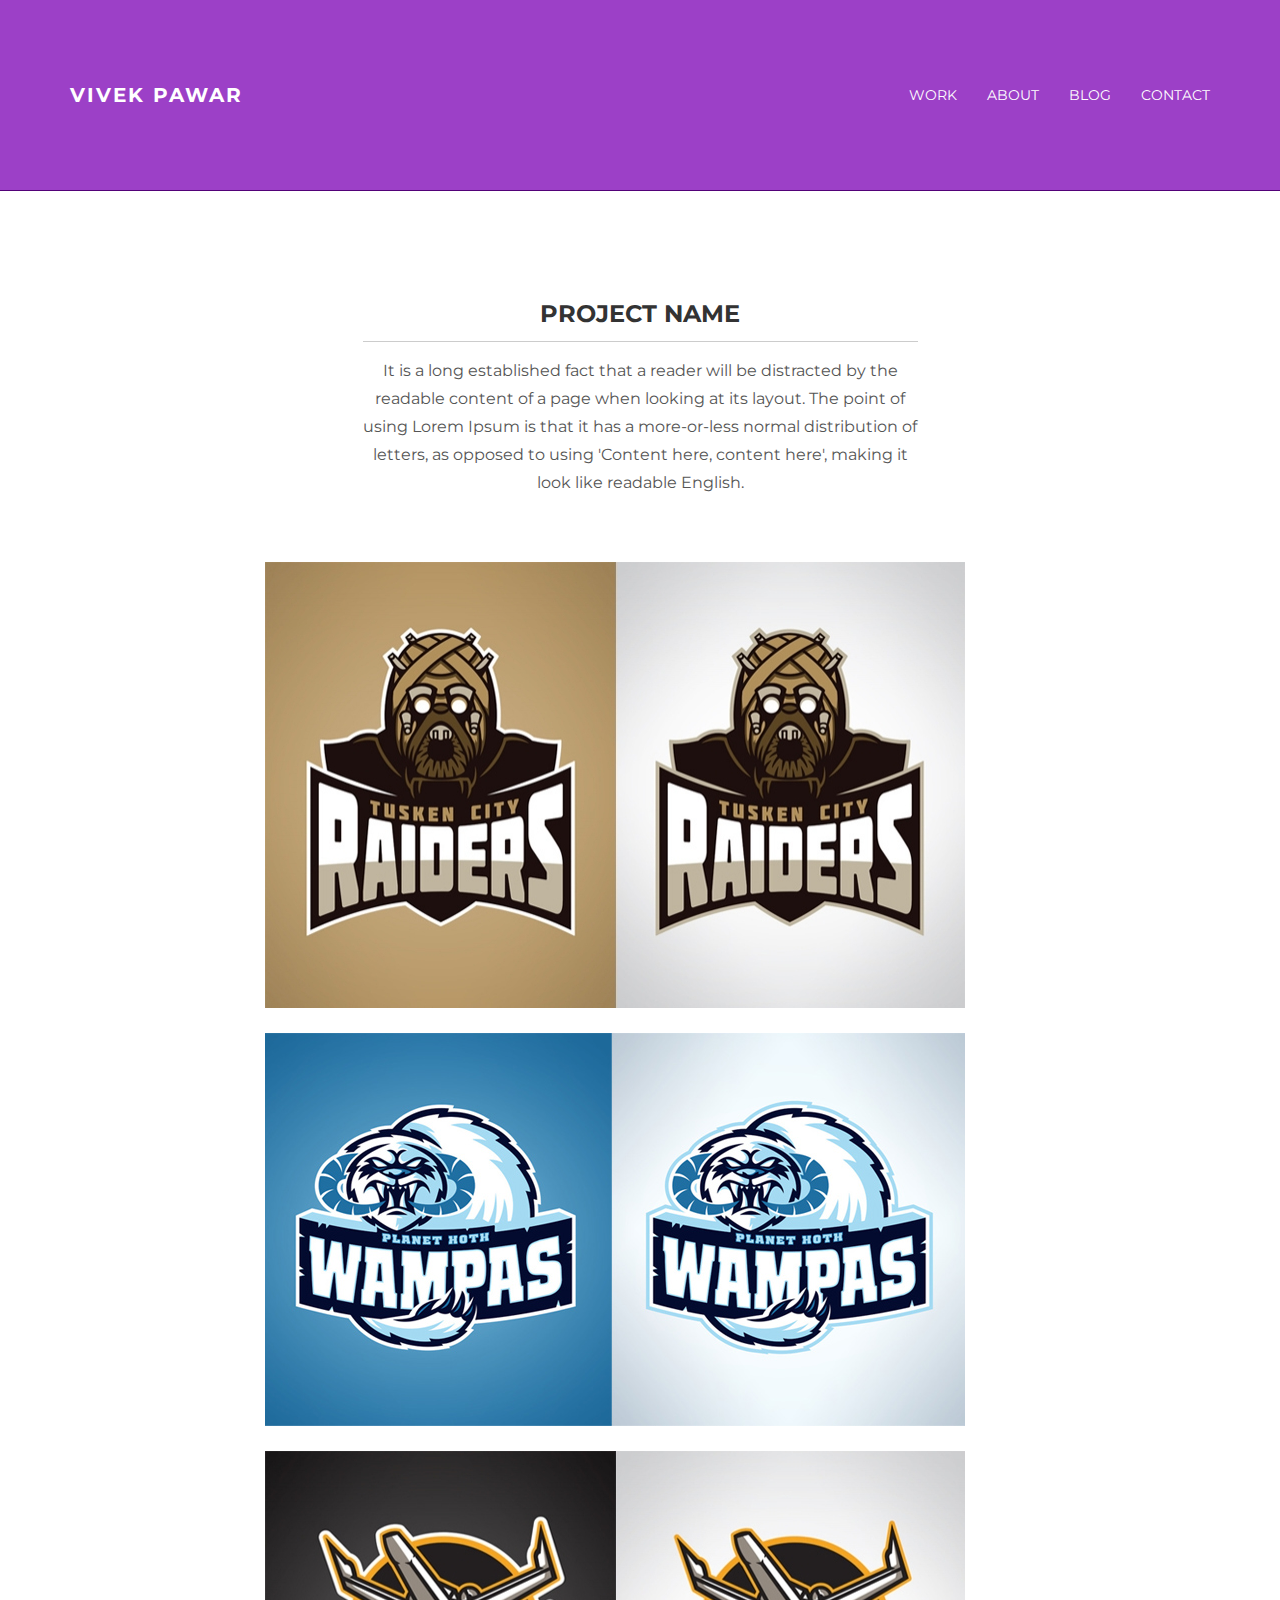
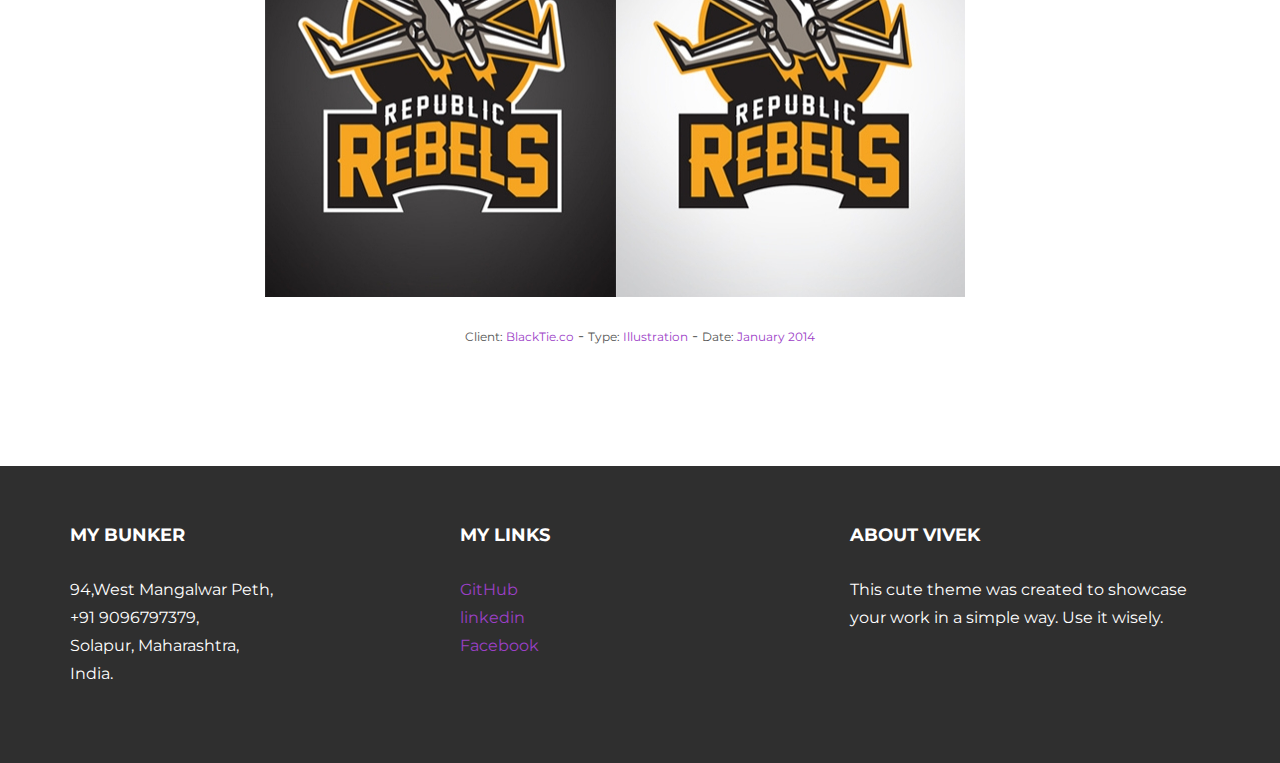
<file: work01.html>
﻿<!DOCTYPE html>
<html lang="en">
  <head>
    <meta charset="utf-8">
    <meta http-equiv="X-UA-Compatible" content="IE=edge">
    <meta name="viewport" content="width=device-width, initial-scale=1.0">
    <meta name="description" content="">
    <meta name="author" content="">
    <link rel="shortcut icon" href="../../docs-assets/ico/favicon.png">

    <title>Vivek Pawar</title>

    <!-- Bootstrap core CSS -->
    <link href="assets/css/bootstrap.css" rel="stylesheet">


    <!-- Custom styles for this template -->
    <link href="assets/css/main.css" rel="stylesheet">

    <script src="https://code.jquery.com/jquery-1.10.2.min.js"></script>
    <script src="assets/js/hover.zoom.js"></script>
    <script src="assets/js/hover.zoom.conf.js"></script>

    <!-- HTML5 shim and Respond.js IE8 support of HTML5 elements and media queries -->
    <!--[if lt IE 9]>
      <script src="https://oss.maxcdn.com/libs/html5shiv/3.7.0/html5shiv.js"></script>
      <script src="https://oss.maxcdn.com/libs/respond.js/1.3.0/respond.min.js"></script>
    <![endif]-->
  </head>

  <body>

    <!-- Static navbar -->
    <div class="navbar navbar-inverse navbar-static-top">
      <div class="container">
        <div class="navbar-header">
          <button type="button" class="navbar-toggle" data-toggle="collapse" data-target=".navbar-collapse">
            <span class="icon-bar"></span>
            <span class="icon-bar"></span>
            <span class="icon-bar"></span>
          </button>
          <a class="navbar-brand" href="index.html">Vivek Pawar</a>
        </div>
        <div class="navbar-collapse collapse">
          <ul class="nav navbar-nav navbar-right">
            <li><a href="work.html">Work</a></li>
            <li><a href="about.html">About</a></li>
            <li><a href="blog.html">Blog</a></li>
            <li><a href="contact.html">Contact</a></li>
          </ul>
        </div><!--/.nav-collapse -->
      </div>
    </div>
	
	
	<!-- +++++ Projects Section +++++ -->
	
	<div class="container pt">
		<div class="row mt">
			<div class="col-lg-6 col-lg-offset-3 centered">
				<h3>PROJECT NAME</h3>
				<hr>
				<p>It is a long established fact that a reader will be distracted by the readable content of a page when looking at its layout. The point of using Lorem Ipsum is that it has a more-or-less normal distribution of letters, as opposed to using 'Content here, content here', making it look like readable English.</p>
			</div>
		</div>
		<div class="row mt centered">	
			<div class="col-lg-8 col-lg-offset-2">
				<p><img class="img-responsive" src="assets/img/portfolio/1.jpg" alt=""></p>
				<p><img class="img-responsive" src="assets/img/portfolio/2.jpg" alt=""></p>
				<p><img class="img-responsive" src="assets/img/portfolio/3.jpg" alt=""></p>
				<p><bt>Client: <a href="#">BlackTie.co</a></bt> - <bt>Type: <a href="#">Illustration</a></bt> - <bt>Date: <a href="#">January 2014</a></bt></p>
			</div>
		</div><!-- /row -->
	</div><!-- /container -->
	
	
	<!-- +++++ Footer Section +++++ -->
	
	<div id="footer">
		<div class="container">
			<div class="row">
				<div class="col-lg-4">
					<h4>My Bunker</h4>
					<p>
						94,West Mangalwar Peth,<br/>
						+91 9096797379, <br/>
						Solapur, Maharashtra,<br />
                        India.
					</p>
				</div><!-- /col-lg-4 -->
				
				<div class="col-lg-4">
					<h4>My Links</h4>
					<p>
						<a target="_blank" href="https://github.com/iamvivekpawar">GitHub</a><br/>
                        <a target="_blank" href="http://in.linkedin.com/in/iamvivek">linkedin</a><br/>
                        <a target="_blank" href="https://www.facebook.com/pawarvk">Facebook</a>
					</p>
				</div><!-- /col-lg-4 -->
				
				<div class="col-lg-4">
					<h4>About Vivek</h4>
					<p>This cute theme was created to showcase your work in a simple way. Use it wisely.</p>
				</div><!-- /col-lg-4 -->
			
			</div>
		
		</div>
	</div>
	

    <!-- Bootstrap core JavaScript
    ================================================== -->
    <!-- Placed at the end of the document so the pages load faster -->
    <script src="assets/js/bootstrap.min.js"></script>
  </body>
</html>
</file>
<file: assets/css/main.css>
/*
 * Author: Carlos Alvarez
 * URL: http://alvarez.is
 *
 * Project Name: Vivek - Free Bootstrap 3 Theme
 * Version: 1.0
 * URL: http://blacktie.co
 */

@import url(http://fonts.googleapis.com/css?family=Montserrat:400,700);

body {
  	background-color: #ffffff;
  	font-family: 'Montserrat', sans-serif;
    font-weight: 400;
    font-size: 14px;
    color: #555;

    -webkit-font-smoothing: antialiased;
    -webkit-overflow-scrolling: touch;
}

/* Titles */
h1, h2, h3, h4, h5, h6 {
	font-family: 'Montserrat', sans-serif;
    font-weight: 700;
    color: #333;
}

h1 {
	font-size: 35px;
	margin-top: 30px;
	margin-bottom: 30px;
}



/* Paragraph & Typographic */
p {
    line-height: 28px;
    margin-bottom: 25px;
    font-size: 16px;
}

.centered {
    text-align: center;
}

/* Links */
a {
    color: #9c40c7;
    word-wrap: break-word;

    -webkit-transition: color 0.1s ease-in, background 0.1s ease-in;
    -moz-transition: color 0.1s ease-in, background 0.1s ease-in;
    -ms-transition: color 0.1s ease-in, background 0.1s ease-in;
    -o-transition: color 0.1s ease-in, background 0.1s ease-in;
    transition: color 0.1s ease-in, background 0.1s ease-in;
}

a:hover,
a:focus {
    color: #7b7b7b;
    text-decoration: none;
    outline: 0;
}

a:before,
a:after {
    -webkit-transition: color 0.1s ease-in, background 0.1s ease-in;
    -moz-transition: color 0.1s ease-in, background 0.1s ease-in;
    -ms-transition: color 0.1s ease-in, background 0.1s ease-in;
    -o-transition: color 0.1s ease-in, background 0.1s ease-in;
    transition: color 0.1s ease-in, background 0.1s ease-in;
}

 hr {
    display: block;
    height: 1px;
    border: 0;
    border-top: 1px solid #ccc;
    margin: 1em 0;
    padding: 0;
}


.navbar {
	text-transform: uppercase;
	margin-bottom: 0px;
}

.navbar-inverse {
	padding-bottom: 70px;
	padding-top: 70px;
}

.navbar-inverse {
	background-color: #9c40c7;
	border-color: #520178;
}

.navbar-inverse .navbar-nav > li > a {
	color: white;
}

.navbar-inverse .navbar-nav > li > a:hover {
	color: #222222;
}

.navbar-brand {
	font-weight: 700;
	font-size: 20px;
	letter-spacing: 2px;
}

.navbar-inverse .navbar-brand {
	color: white;
}

.navbar-inverse .navbar-toggle {
	border-color: transparent;
}

.progress-bar-theme {
  background-color: #9c40c7;
}


/* Helpers */

.mt {
	margin-top: 40px;
	margin-bottom: 40px;
}

.pt {
	padding-top: 50px;
	padding-bottom: 50px;
}


/* +++++ WRAP SECTIONS +++++ */

#ww {
	padding-top: 70px;
	padding-bottom: 70px;
	background-color: #f2f2f2;
}


#footer {
	background-color: #2f2f2f;
	padding-top: 50px;
	padding-bottom: 50px; 
}

#footer p {
	color: white;
}

#footer h4 {
	color: white;
	text-transform: uppercase;
	padding-bottom: 20px;
}


/* +++++ Color Wraps / Blog Page +++++ */

#grey {
	padding-top: 60px;
	padding-bottom: 60px;
	background-color: #f2f2f2;
}

#white {
	padding-top: 60px;
	padding-bottom: 60px;
	background-color: #ffffff;
}



/* Blog Date*/
bd {
	font-size: 12px;
	text-transform: uppercase;
	color: #d2d2d2;
	font-weight: 700;
}

/* Blog Author*/
ba {
	font-size: 12px;
	text-transform: uppercase;
}

/* Blog Quote */
.bq {
	font-size: 22px;
	padding-top: 30px;
}

/* Blog Tags */
bt {
	font-size: 12px;
}

/* ================== PORTFOLIO IMAGES HOVER EFFECT ================== */
/* Effects also are controled by hover.zoom.js */
.zoom { 
    display:block; 
    position:relative; 
    overflow:hidden; 
    background:transparent url(../img/loader.gif) no-repeat center;
}


    .zoomOverlay {
        position:absolute;
        top:0; left:0;
        bottom:0; right:0;
        display:none;
        background-image:url(../img/zoom.png);
        background-repeat:no-repeat;
        background-position:center;
    }

.zoom2 {
	opacity: 1;
}

.zoom2:hover {
	opacity: 0.5;
}

/* glyphicon Configuration */

.glyphicon {
	font-size: 40px;
	color: #9c40c7;
}
</file>
